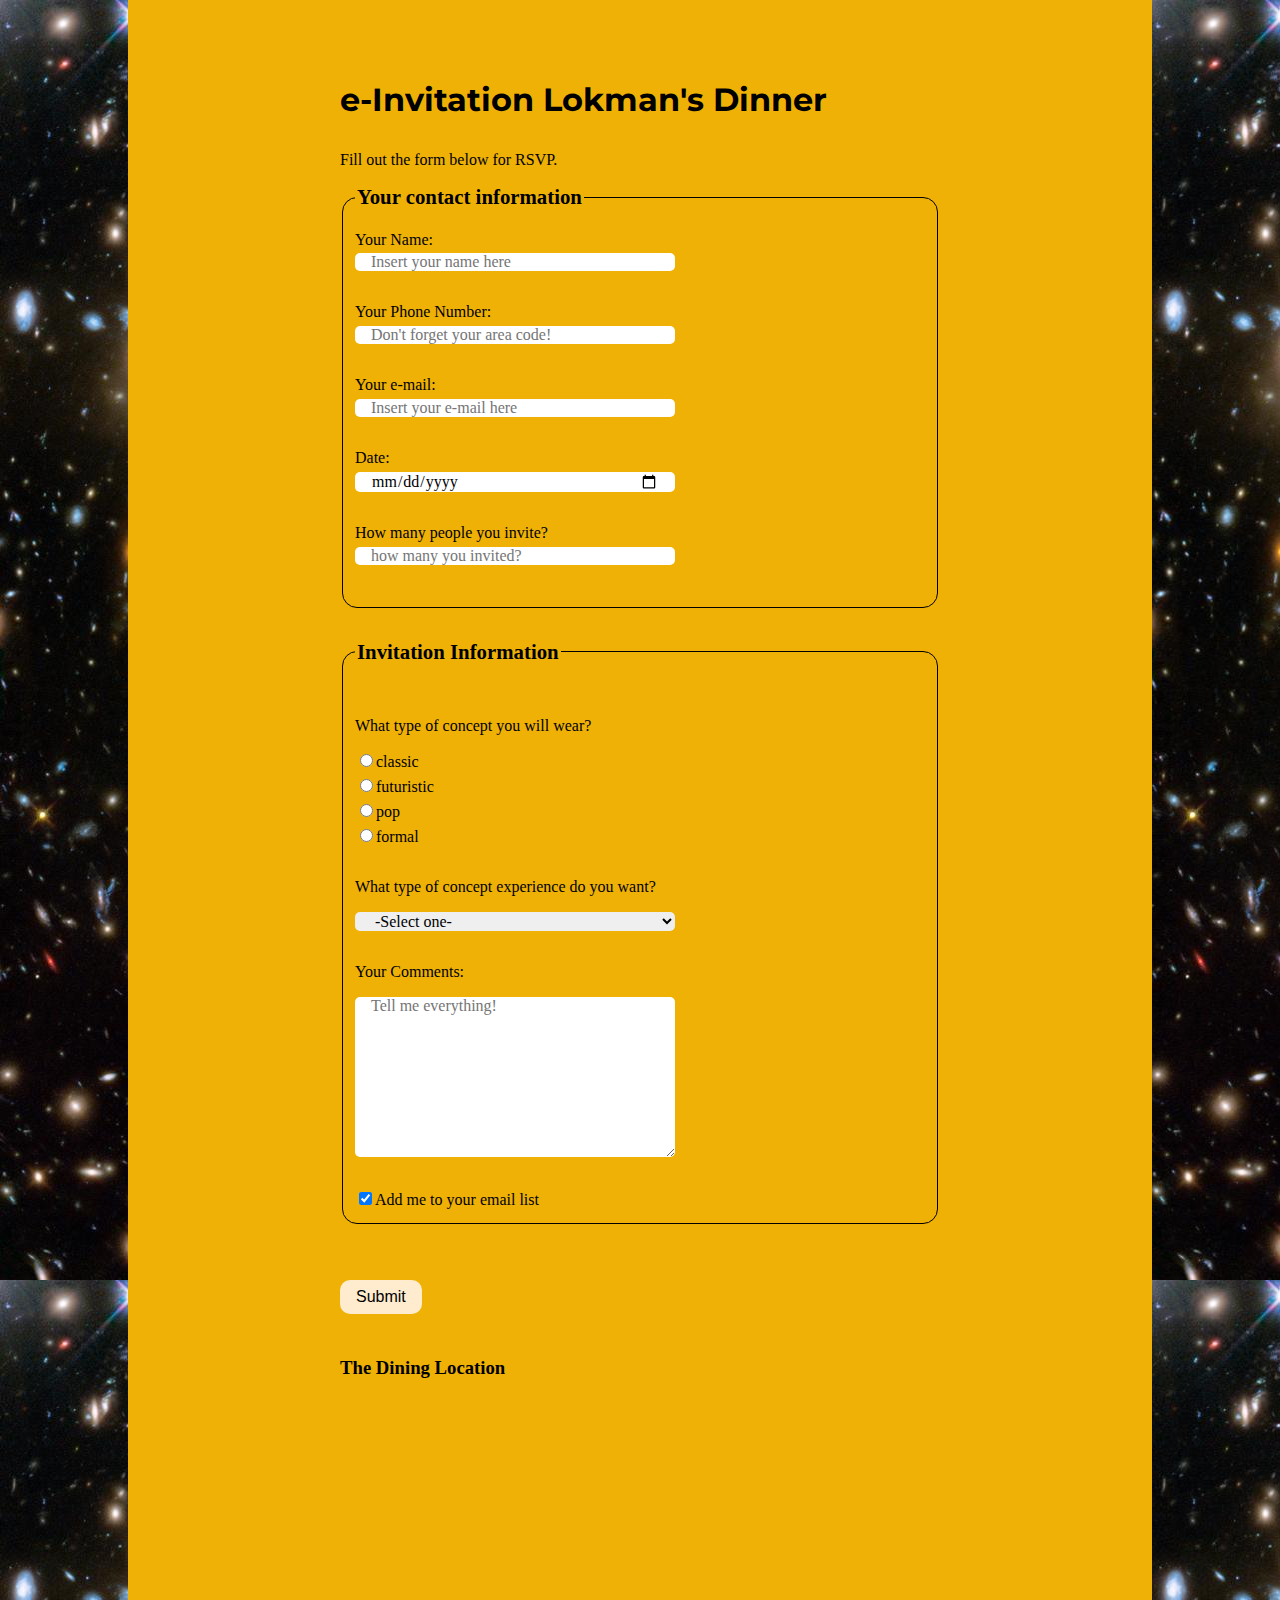
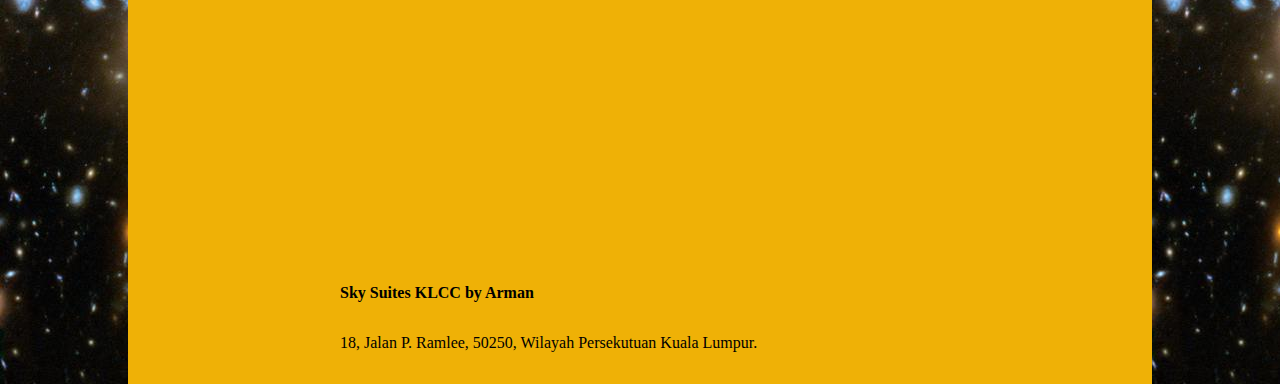
<file: 03 HTML Forms Project/index.html>
<!DOCTYPE html>
<html lang="en">
<head>
    <meta charset="UTF-8">
    <meta name="viewport" content="width=device-width, initial-scale=1.0">
    <title>e-Invitation Lokman's Dinner</title>
    <link href="css/forms.css" rel="stylesheet">
    <link rel="preconnect" href="https://fonts.googleapis.com">
    <link rel="preconnect" href="https://fonts.gstatic.com" crossorigin>
    <link href="https://fonts.googleapis.com/css2?family=Montserrat:wght@100&family=Sedgwick+Ave+Display&display=swap" rel="stylesheet">
</head>
<body>    
    <div class="wrapper">
    <section> <!-- this will help differentiate the mark up that happen in HTML -->
    <h1>e-Invitation Lokman's Dinner</h1>
    <p class="h1">Fill out the form below for RSVP.</p>
    <fieldset> <!-- function of the fieldset is to manage certain in order -->
        <legend> Your contact information </legend> <!-- the legend will provide info of your forms under fieldset for container-->
            <form action="https://e3vwdl4bpd.execute-api.us-west-2.amazonaws.com/default/API2SES" method="post"> <!-- for more basic info about form, we can go to www.frontendmaster.github.io/bootcamp/forms, for action part, is where the information been transmitted, it is part of backend programming-->
                <input type="hidden" name="send_to" value="lhakim.nazri@gmail.com">
                    <label for="name">Your Name:</label>  <!-- the label will help to justify on item that you want audience to fill in-->
                        <input type="text" id="name" name="name" placeholder="Insert your name here"> <!-- input is function on how HTML will fetch the information, you can several tag to control the input of particular info. Plus, every input need to have unique id, so different programme language will fetch same data that you collab-->
                    <label for="phone">Your Phone Number:</label> 
                        <input type="tel" id="phone" name="phone" placeholder="Don't forget your area code!"> <!--this basic function on collecting phone information-->
                    <label for="email">Your e-mail:</label>
                        <input type="email" id="email" name="email" placeholder="Insert your e-mail here"> <!--this basic function on collecting email information-->
                    <label for="date">Date:</label>
                        <input type="date" id="date" name="date" placeholder="Choose the date"> <!--this basic function on collecting date information-->
                    <label for="qty">How many people you invite?</label>
                        <input type="number" id="qty" name="qty" min="1" max="10" placeholder="how many you invited?"> <!--On collecting numbers/unit/quantity you can control the data, in this case the number is limit from 1 to 10-->
    </fieldset>
    <fieldset>
        <legend>Invitation Information</legend>
                <p>What type of concept you will wear?</p> <!-- now we are focusing on using the radio button in HTML-->
                <label>
                    <input type="radio" name="ufotype" value="classic">classic
                </label>
                <label>
                    <input type="radio" name="ufotype" value="futuristic">futuristic
                </label>
                <label>
                    <input type="radio" name="ufotype" value="pop">pop
                </label>
                <label>
                    <input type="radio" name="ufotype" value="formal">formal
                </label>
                <label for="abtype">What type of concept experience do you want?  <!-- now we are focusing on using the select list button in HTML, similar in catching information, selecting only one option, but different techniques-->
                </label>
                    <select id="abtype" name="abtype">
                        <option selected>-Select one-</option>
                        <option value="tour">Touring to the space</option>
                        <option value="garden">forest garden</option>
                        <option value="beach">side of the beach</option>
                        <option value="sky">sky dining</option>
                    </select>
                <label for="comments">Your Comments:
                </label>
                <textarea id="comments" name="comments" placeholder="Tell me everything!"></textarea>
                <label>
                <input type="checkbox" value="subscribe" name="subscribe" checked>Add me to your email list
                </label>
    </fieldset>
    <button type="submit">Submit</button>
    </form>
    <h3>The Dining Location</h3>
    <iframe src="https://www.google.com/maps/embed?pb=!1m18!1m12!1m3!1d2816.944851081669!2d101.70920181630082!3d3.157434317854394!2m3!1f0!2f0!3f0!3m2!1i1024!2i768!4f13.1!3m3!1m2!1s0x31cc370355a62143%3A0x84551331d40222cc!2sSky%20Suites%20KLCC%20by%20Arman!5e0!3m2!1sen!2smy!4v1695735846583!5m2!1sen!2smy" width="600" height="450" style="border:0;" allowfullscreen="" loading="lazy" referrerpolicy="no-referrer-when-downgrade"></iframe>
    <p><b>Sky Suites KLCC by Arman</b></p>
    <p>18, Jalan P. Ramlee, 50250, Wilayah Persekutuan Kuala Lumpur.</p>
    </div>
</section>

<script scr="../js/forms.js"></script>
</body>
</html>
</file>
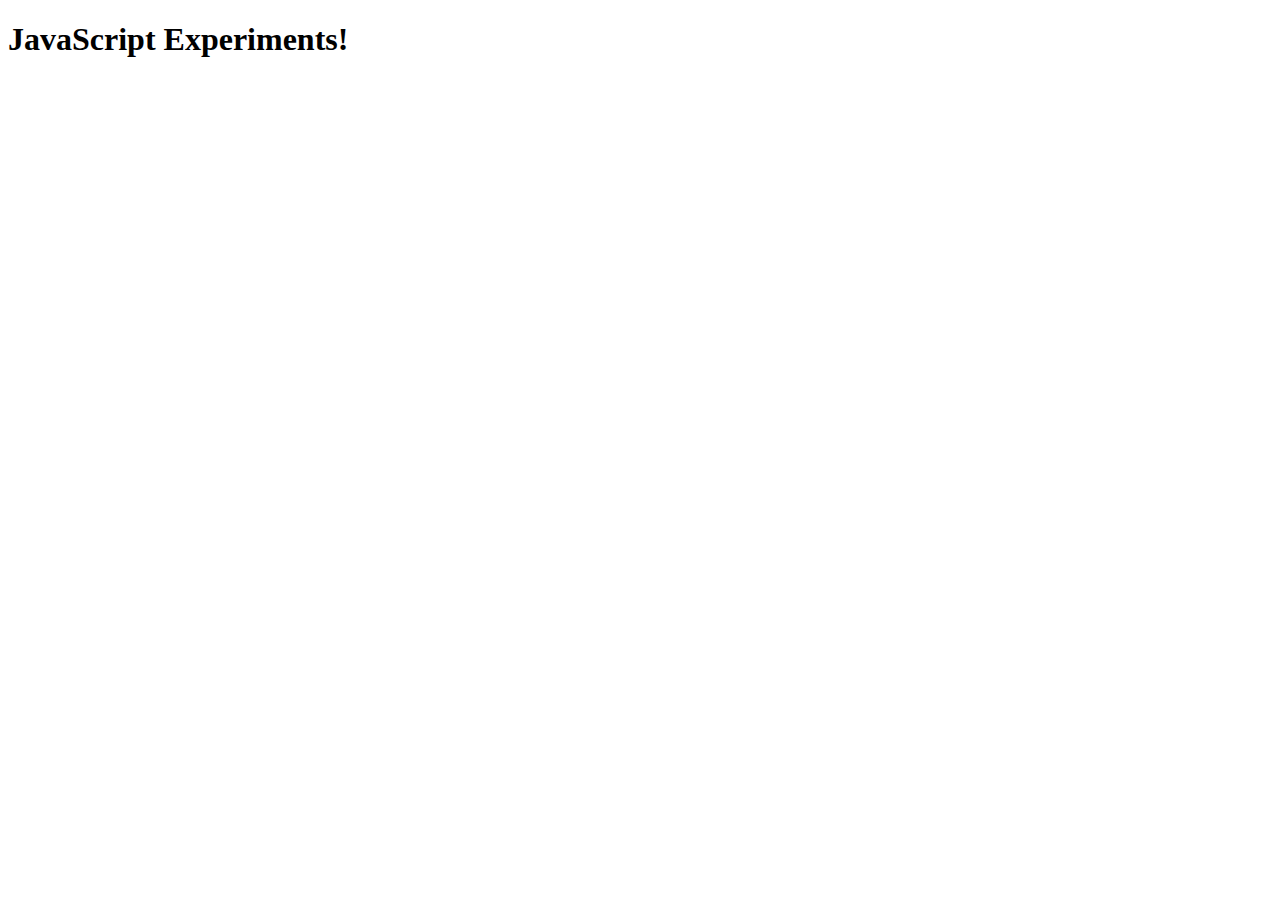
<file: 06 JavaScript Experiment/index.html>
<!DOCTYPE html>
<html lang="en">
<head>
    <meta charset="UTF-8">
    <meta name="viewport" content="width=device-width, initial-scale=1.0">
    <title>JavaScript Experiment</title>
</head>
<body>
    <h1>JavaScript Experiments!</h1>
    <!--<p id="result"></p>-->
    <script src="./js/experiments.js"></script>
</body>
</html>
</file>
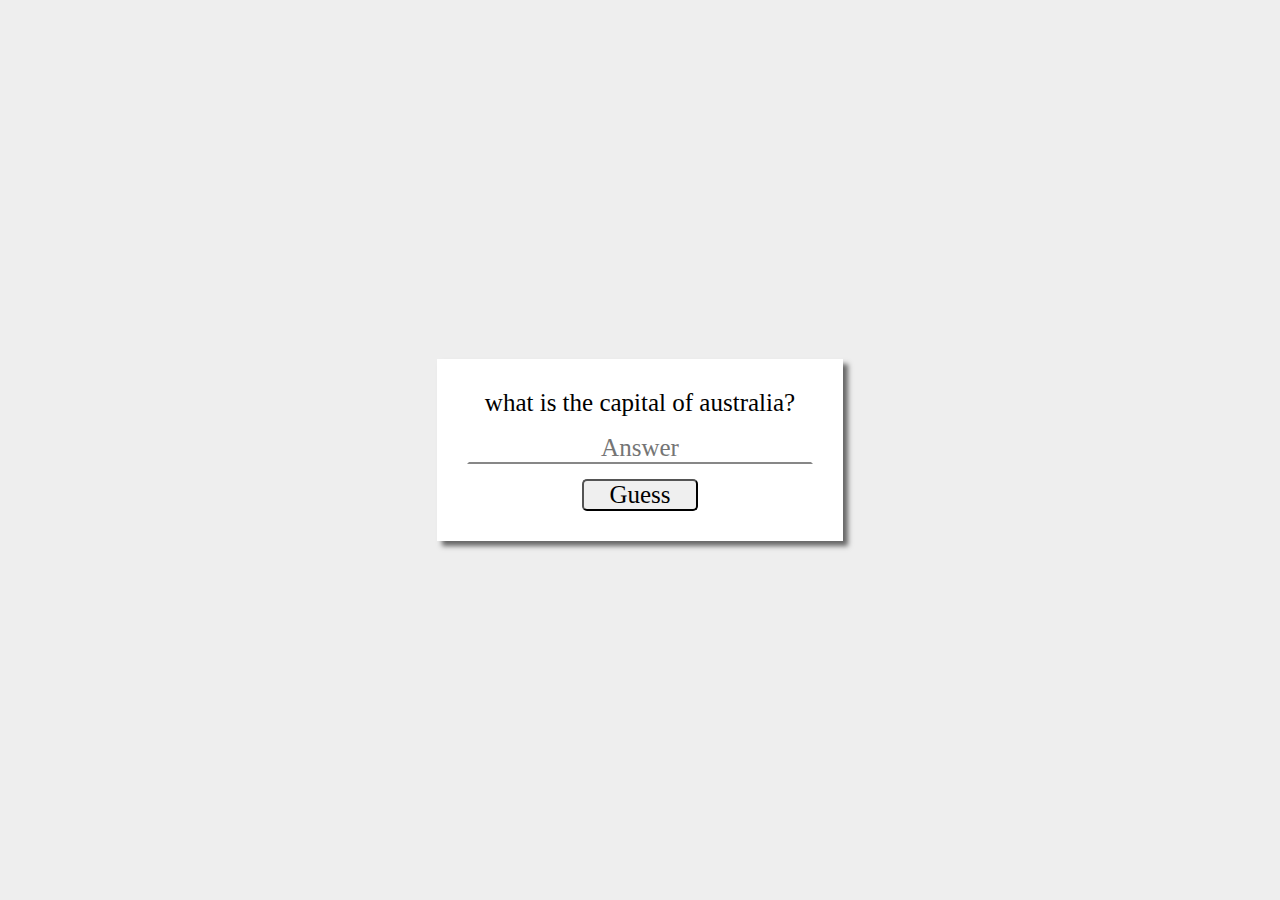
<file: 06-02 JavaScript Exercise/index.html>
<!DOCTYPE html>
<html lang="en">

<head>
    <meta charset="UTF-8">
    <meta name="viewport" content="width=device-width, initial-scale=1.0">
    <link rel="stylesheet" href="../06-02 JavaScript Exercise/css/exercise.css">
    <title>JavaScript Exercise</title>
</head>

<body>
    <div id="container">
        <div class="question">
            <form id="form" action="">
                <label for="input">
                    <span id="text">what is the capital of australia?</span>
                    <input id="input" placeholder="Answer" />
                </label>
                <button id="button">Guess</button>
            </form>
        </div>
    </div>
</body>
<script src="../06-02 JavaScript Exercise/js/exercise.js"></script>

</html>
</file>
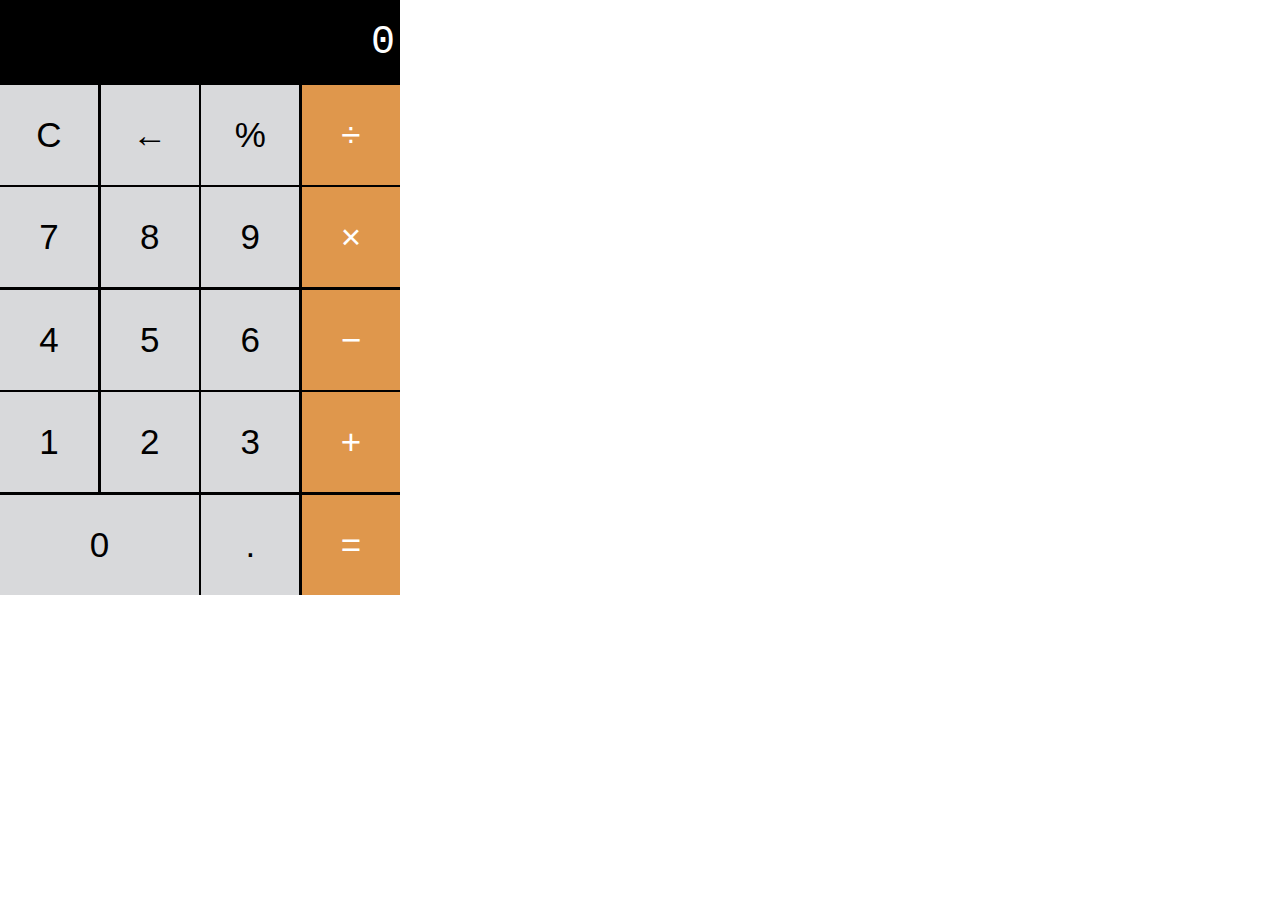
<file: 05 Calculator Project-HTML & CSS/calculator.html>
<!DOCTYPE html>
<html lang="en">
<head>
    <meta charset="UTF-8">
    <title>Calculator</title>
    <link rel="stylesheet" href="css/calculator.css">
</head>
<body>
    <div class="wrapper">
        <section class="screen">
            0
        </section>
    
        <section class="calc-buttons">
            <div class="calc-button-row">
                <button class="calc-button">C</button>
                <button class="calc-button">&larr;</button>
                <button class="calc-button">&percnt;</button>
                <button class="calc-button">&divide;</button>
            </div>
            <div class="calc-button-row">
                <button class="calc-button">7</button>
                <button class="calc-button">8</button>
                <button class="calc-button">9</button>
                <button class="calc-button">&times;</button>
            </div>
            <div class="calc-button-row">
                <button class="calc-button">4</button>
                <button class="calc-button">5</button>
                <button class="calc-button">6</button>
                <button class="calc-button">&minus;</button>
            </div>
            <div class="calc-button-row">
                <button class="calc-button">1</button>
                <button class="calc-button">2</button>
                <button class="calc-button">3</button>
                <button class="calc-button">&plus;</button>
            </div>
            <div class="calc-button-row">
                <button class="calc-button double">0</button>
                <button class="calc-button">.</button>
                <button class="calc-button">&equals;</button>
            </div>
        </section>
    </div>
</body>
</html>
</file>
<file: 03 HTML Forms Project/css/forms.css>
html {
	box-sizing: border-box;
}

*,
*:before,
*:after {
	box-sizing: inherit;
}

body {
	font-family: Georgia, 'Times New Roman', Times, serif;
	margin: 0;
	padding: 0;
	background-image: url(../img/galaxy.jpg);
}

.wrapper {
	width: 80%;
	margin: 0 auto;
	padding: 1em;
	display: flex;
	flex-flow: row nowrap;
	background-color: #efb106;
	justify-content: center;
	align-items: center;
	margin-left: auto;
	margin-right: auto;
}

p,
[for="abtype"],
[for="comments"] {
	margin-bottom: 1rem;
	margin-top: 2rem;
}

section {
	flex-basis: 30%;
	margin-right: auto;
	margin-left: auto;
}

aside {
	flex-basis: 33%;
}

fieldset {
	border: 1px solid black;
	border-radius: 15px;
	margin-bottom: 2rem;
}

legend {
	font-weight: bold;
	font-size: 1.3rem;
	margin-top: 1.5rem;
	margin-bottom: 1rem;
	display: block;
}

label {
	display: block;
	margin-bottom: 0.3rem;
}

textarea {
	height: 10rem;
	padding: 1rem;
}

select {
	font-size: 1rem;
}

button {
	margin: 1.5rem 0;
	font-size: 1rem;
	background-color: blanchedalmond;
	border: none;
	padding: 0.5rem 1rem;
	border-radius: 10px;
	justify-content: center;
}

button:hover {
	background-color: black;
	color: blanchedalmond;
}

input:not([type="radio"]):not([type="checkbox"]),
textarea,
select {
	display: block;
	margin-bottom: 2rem;
	width: 20rem;
	font-size: 1rem;
	padding: 0 1rem;
	font-family: Georgia, 'Times New Roman', Times, serif;
	border-radius: 5px;
	border: none;
}

h1 {
	font-family: 'Montserrat', 'georgia';
	display: block;
	margin: 4rem 2rem 0 0;
	font-size: 200%;
}

footer {
	display: block;
}
</file>
<file: 06-02 JavaScript Exercise/css/exercise.css>
* {
    box-sizing: border-box;
}

body {
    background-color: #eee;
}

#container {
    display: flex;
    justify-content: center;
    align-items: center;
    position: absolute;
    top: 0;
    left: 0;
    right: 0;
    bottom: 0;
}

.question {
    background-color: white;
    padding: 30px;
    box-shadow: 5px 5px 5px #666;
    text-align: center;
}

label {
    font-family: Avenir;
    font-size: 25px;
}

input {
    display: block;
    width: 100%;
    margin-top: 15px;
    text-align: center;
    padding: 0 15px;
    font-size: 25px;
    border-left-color: transparent;
    border-right-color: transparent;
    border-top-color: transparent;
    border-bottom-color: #333;
    font-family: Avenir;
}

button {
    font-family: Avenir;
    padding: 0 25px;
    font-size: 25px;
    margin-top: 15px;
    cursor: pointer;
    border-radius: 5px;
}
</file>
<file: 05 Calculator Project-HTML & CSS/css/calculator.css>
html {
    box-sizing: border-box;
}
*, *:before, *:after {
    box-sizing: inherit;
}
body {
  padding: 0;
  margin: 0;
}
.wrapper {
    width: 400px;
    background-color: black;
    color: white;
}
.screen {
    text-align: right;
    font-family:'Courier New', Courier, monospace;
    padding: 20px 5px;
    font-size: 40px;
}
.calc-button-row {
    display: flex;
    flex-flow:row nowrap;
    justify-content: space-between;
    margin-bottom: 0.6%;
}
.calc-button {
    border: none;
    background-color: #D8D9DB;
    color: black;
    font-size: 35px;
    height: 100px;
    flex-basis: 24.5%;
}
.calc-button:hover {
    background-color: white;
}
.calc-button:active {
    background-color: darkgrey;
}
.double {
    flex-basis: 49.7%;
}
.triple {
    flex-basis: 74.8%
}
.calc-button:last-child {
    background-color: #df974c;
    color: white;
}
.calc-button:last-child:hover {
    background-color: #dfb07e;
}
</file>
